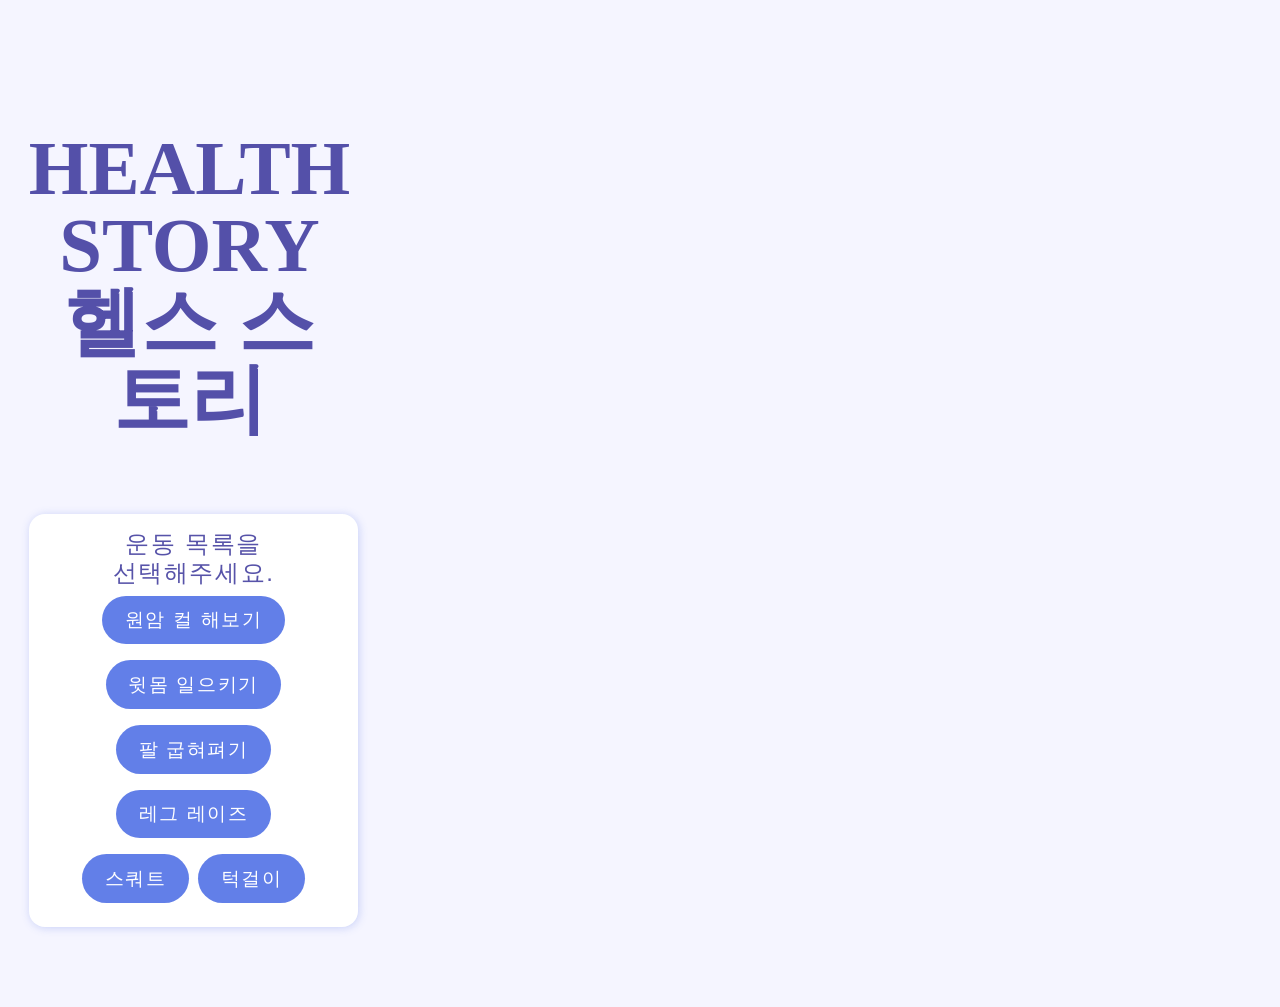
<file: webpage_src/index.html>
<!DOCTYPE html>
<html lang="en">

<head>
    <meta charset="UTF-8">
    <meta http-equiv="X-UA-Compatible" content="IE=edge">
    <meta name="viewport" content="width=device-width, initial-scale=1.0">
    <title>HealthStory-나만의 홈 트레이너</title>
    <link rel="stylesheet" href="mainstyle.css" />
    <script type="text/javascript" src="main.js"></script>
</head>

<body>

    
<main>
    <h1>health story <br> 헬스 스토리</h1>
    <section class="workout-main">
      <div class="workout-question">
        <div class="workout-day">
          <p>운동 목록을 <br> 선택해주세요. </p>
          <br>
          <a class="button js-did-workout" onclick="window.location.href='./domains/OneArmCurl.html'" >원암 컬 해보기</a>
          <a class="button js-did-workout" onclick="window.location.href='./domains/OneArmCurl.html'" >윗몸 일으키기</a>
          <a class="button js-did-workout" onclick="window.location.href='./domains/OneArmCurl.html'" >팔 굽혀펴기</a>
          <a class="button js-did-workout" onclick="window.location.href='./domains/OneArmCurl.html'" >레그 레이즈</a>
          <a class="button js-did-workout" onclick="window.location.href='./domains/OneArmCurl.html'" >스쿼트</a>
          <a class="button js-did-workout" onclick="window.location.href='./domains/OneArmCurl.html'" >턱걸이</a>

        </div>
        
    </section>
    
  </main>
    
</body>
<!--
Copyright (c) 2021 by Olivia Ng (https://codepen.io/oliviale/pen/RwWKybY)

Permission is hereby granted, free of charge, to any person obtaining a copy of this software and associated documentation files (the "Software"), to deal in the Software without restriction, including without limitation the rights to use, copy, modify, merge, publish, distribute, sublicense, and/or sell copies of the Software, and to permit persons to whom the Software is furnished to do so, subject to the following conditions:

The above copyright notice and this permission notice shall be included in all copies or substantial portions of the Software.

THE SOFTWARE IS PROVIDED "AS IS", WITHOUT WARRANTY OF ANY KIND, EXPRESS OR IMPLIED, INCLUDING BUT NOT LIMITED TO THE WARRANTIES OF MERCHANTABILITY, FITNESS FOR A PARTICULAR PURPOSE AND NONINFRINGEMENT. IN NO EVENT SHALL THE AUTHORS OR COPYRIGHT HOLDERS BE LIABLE FOR ANY CLAIM, DAMAGES OR OTHER LIABILITY, WHETHER IN AN ACTION OF CONTRACT, TORT OR OTHERWISE, ARISING FROM, OUT OF OR IN CONNECTION WITH THE SOFTWARE OR THE USE OR OTHER DEALINGS IN THE SOFTWARE.


-->

</html>
</file>
<file: webpage_src/mainstyle.css>
@charset "UTF-8";
body {
  background: #f5f5ff;
  font-family: "Dosis", sans-serif;
  align-items: center;

}

* {
  box-sizing: border-box;
}

main {
  padding: 4rem 0.8rem;
  align-items: center;
}
@media (min-width: 850px) {
  main {
    display: grid;
    grid-template-columns: min-content 1fr;
    align-items: center;
  }

  main h1 {
    align-self: flex-end;
	align-items: center;

  }
  main .workout-main,
main aside {
    grid-column: 1/-1;
  }
}
@media (min-width: 1000px) {
  main {
    max-width: 140px;
    margin: 5;
    grid-template-columns: min-content 1fr 2fr;
  }
  main svg {
    width: 50%;
    margin-right: -30%;
  }

}

h1 {
  font: 700 3rem/1 "Dosis";
  text-transform: uppercase;
  color: #5450a9;
  padding: 0.5rem 1rem 0.5rem 0.5rem;
  text-align: center;
}
@media (min-width: 850px) {
  h1 {
    font: 700 4.8rem/1 "Dosis";
  }
}

svg {
  opacity: 0.65;
  z-index: -1;
  width: 40%;
  margin-left: 30%;
}

.workout-main {
  position: relative;
}

.workout-question {
  margin: 1rem 0.5rem 0.5rem;
  padding: 2rem;
  font-size: 1.5rem;
  line-height: 1.2;
  background: #fff;
  border-radius: 1rem;
  box-shadow: 1px 1px 8px rgba(98, 127, 232, 0.3);
  text-align: center;
  color: #5753a9;
  text-transform: uppercase;
  letter-spacing: 0.1rem;
  position: sticky;
  top: 1rem;
  z-index: 1;
}
@media (min-width: 850px) {
  .workout-question {
    padding: 1rem 2rem;
  }
}
.workout-question > * {
  display: flex;
  flex-wrap: wrap;
  align-items: center;
  justify-content: center;
}
.workout-question .rest-day, .workout-question .amazing-day {
  display: none;
}
.workout-question .amazing-day {
  padding: 1.5rem;
  text-align: center;
}
.workout-question p {
  margin-bottom: 0.6rem;
  width: 100%;
}
@media (min-width: 850px) {
  .workout-question p {
    width: auto;
    margin: 0;
  }
}
.workout-question a.button {
  display: inline-block;
  padding: 0.8rem 1.4rem;
  background: #627fe8;
  color: #fff;
  margin: 0.5rem 0.3rem;
  border-radius: 2rem;
  cursor: pointer;
  font-size: 1.2rem;
  transition: 0.3s;
}
.workout-question a.button:hover, .workout-question a.button:focus, .workout-question a.button:active {
  box-shadow: 0 0 0 4px #b2b7e8;
}
</file>
